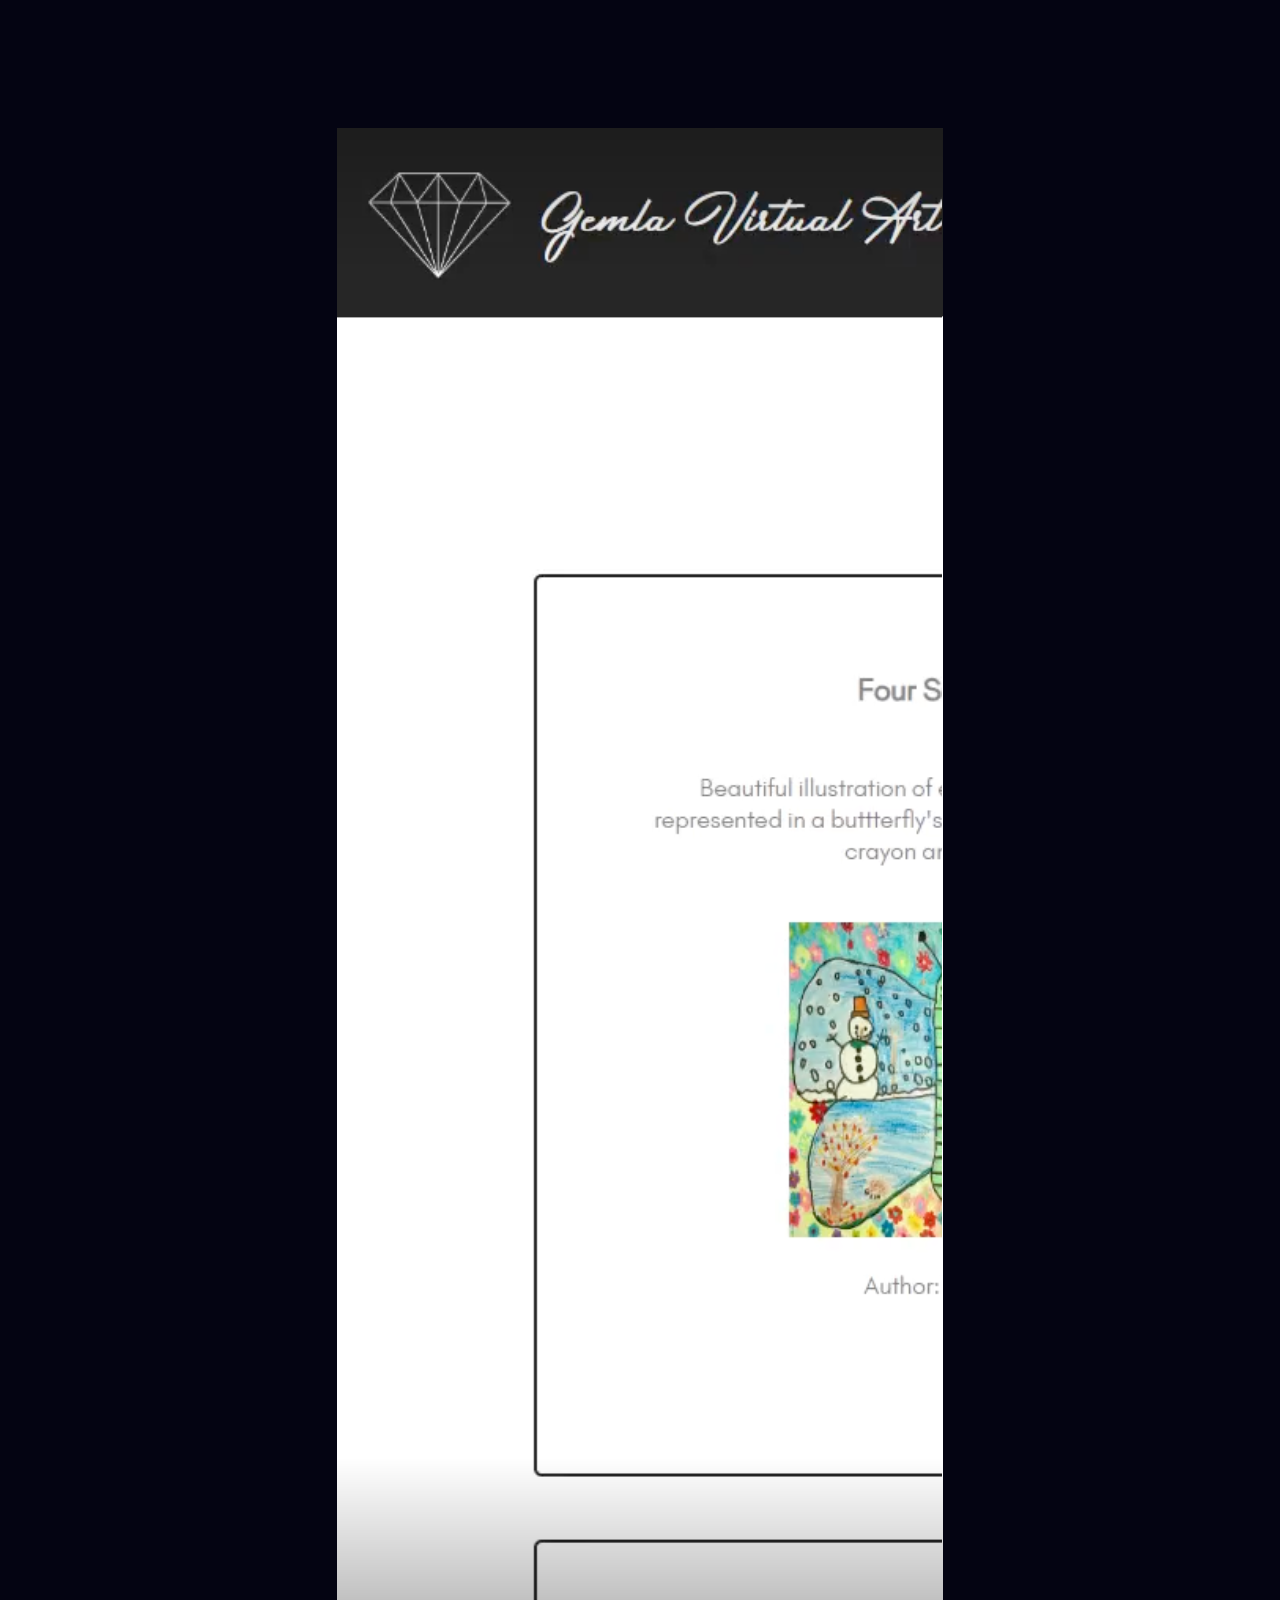
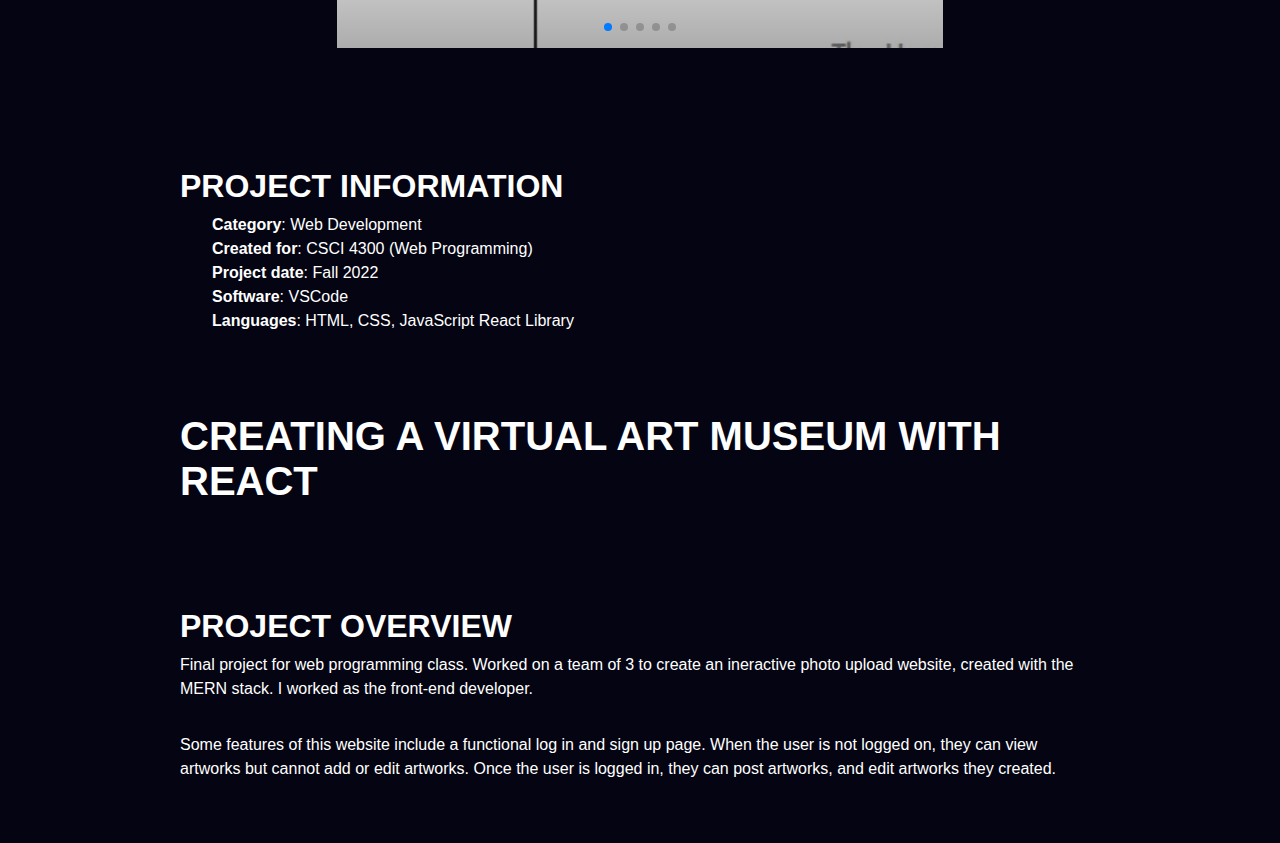
<file: museum-details.html>
<!DOCTYPE html>
<html lang="en">

<head>
  <meta charset="utf-8">
  <meta content="width=device-width, initial-scale=1.0" name="viewport">

  <title>Meseum Details</title>
  <meta content="" name="description">
  <meta content="" name="keywords">

  <!-- Favicons -->
  <link href="assets/img/favicon.png" rel="icon">
  <link href="assets/img/apple-touch-icon.png" rel="apple-touch-icon">

  <!-- Google Fonts -->
  <link href="https://fonts.googleapis.com/css?family=Open+Sans:300,300i,400,400i,600,600i,700,700i|Raleway:300,300i,400,400i,500,500i,600,600i,700,700i|Poppins:300,300i,400,400i,500,500i,600,600i,700,700i" rel="stylesheet">

  <!-- Vendor CSS Files -->
  <link href="assets/vendor/aos/aos.css" rel="stylesheet">
  <link href="assets/vendor/bootstrap/css/bootstrap.min.css" rel="stylesheet">
  <link href="assets/vendor/bootstrap-icons/bootstrap-icons.css" rel="stylesheet">
  <link href="assets/vendor/boxicons/css/boxicons.min.css" rel="stylesheet">
  <link href="assets/vendor/glightbox/css/glightbox.min.css" rel="stylesheet">
  <link href="assets/vendor/swiper/swiper-bundle.min.css" rel="stylesheet">

  <!-- Template Main CSS File -->
  <link href="assets/css/style.css" rel="stylesheet">

  <!-- =======================================================
  * Template Name: MyResume
  * Updated: Sep 18 2023 with Bootstrap v5.3.2
  * Template URL: https://bootstrapmade.com/free-html-bootstrap-template-my-resume/
  * Author: BootstrapMade.com
  * License: https://bootstrapmade.com/license/
  ======================================================== -->
</head>

<body>

  <main id="main">

    <!-- ======= Portfolio Details Section ======= -->
    <section id="portfolio-details" class="portfolio-details">
      <div class="container">

        <div class="row gy-4 justify-content-center">

            <div class="col-lg-8">
              <div class="portfolio-details-slider swiper">
                <div class="swiper-wrapper align-items-center">

                  <div class="swiper-slide">
                    <img src="assets/img/portfolio/mus9.png" alt="">
                  </div>

                  <div class="swiper-slide">
                    <img src="assets/img/portfolio/mus8.png" alt="">
                  </div>

                  <div class="swiper-slide">
                    <img src="assets/img/portfolio/mus7.png" alt="">
                  </div>

                  <div class="swiper-slide">
                    <img src="assets/img/portfolio/mus6.png" alt="">
                  </div>

                  <div class="swiper-slide">
                    <img src="assets/img/portfolio/mus5.png" alt="">
                  </div>

                </div>
                <div class="swiper-pagination"></div>
              </div>
            </div>

            <div class="portfolio-info">
              <h3>Project information</h3>
              <ul>
                <li><strong>Category</strong>: Web Development</li>
                <li><strong>Created for</strong>: CSCI 4300 (Web Programming)</li>
                <li><strong>Project date</strong>: Fall 2022</li>
                <li><strong>Software</strong>: VSCode</li>
                <li><strong>Languages</strong>: HTML, CSS, JavaScript React Library</li>
              </ul>
            </div>
            <div class="portfolio-description">
              <h2>Creating a virtual art museum with React</h2>
              <h3>Project Overview</h3>
              <p>
                Final project for web programming class. 
                Worked on a team of 3 to create an ineractive photo upload website, created with the MERN stack. I worked as the front-end developer.
              </p>
              <p>
                Some features of this website include a functional log in and sign up page.
                When the user is not logged on, they can view artworks but cannot add or edit artworks. 
                Once the user is logged in, they can post artworks, and edit artworks they created.
              </p>
            </div>
          </div>

        </div>

      </div>
    </section><!-- End Portfolio Details Section -->

  </main><!-- End #main -->

  <div id="preloader"></div>
  <a href="#" class="back-to-top d-flex align-items-center justify-content-center"><i class="bi bi-arrow-up-short"></i></a>

  <!-- Vendor JS Files -->
  <script src="assets/vendor/purecounter/purecounter_vanilla.js"></script>
  <script src="assets/vendor/aos/aos.js"></script>
  <script src="assets/vendor/bootstrap/js/bootstrap.bundle.min.js"></script>
  <script src="assets/vendor/glightbox/js/glightbox.min.js"></script>
  <script src="assets/vendor/isotope-layout/isotope.pkgd.min.js"></script>
  <script src="assets/vendor/swiper/swiper-bundle.min.js"></script>
  <script src="assets/vendor/typed.js/typed.umd.js"></script>
  <script src="assets/vendor/waypoints/noframework.waypoints.js"></script>
  <script src="assets/vendor/php-email-form/validate.js"></script>

  <!-- Template Main JS File -->
  <script src="assets/js/main.js"></script>

</body>

</html>
</file>
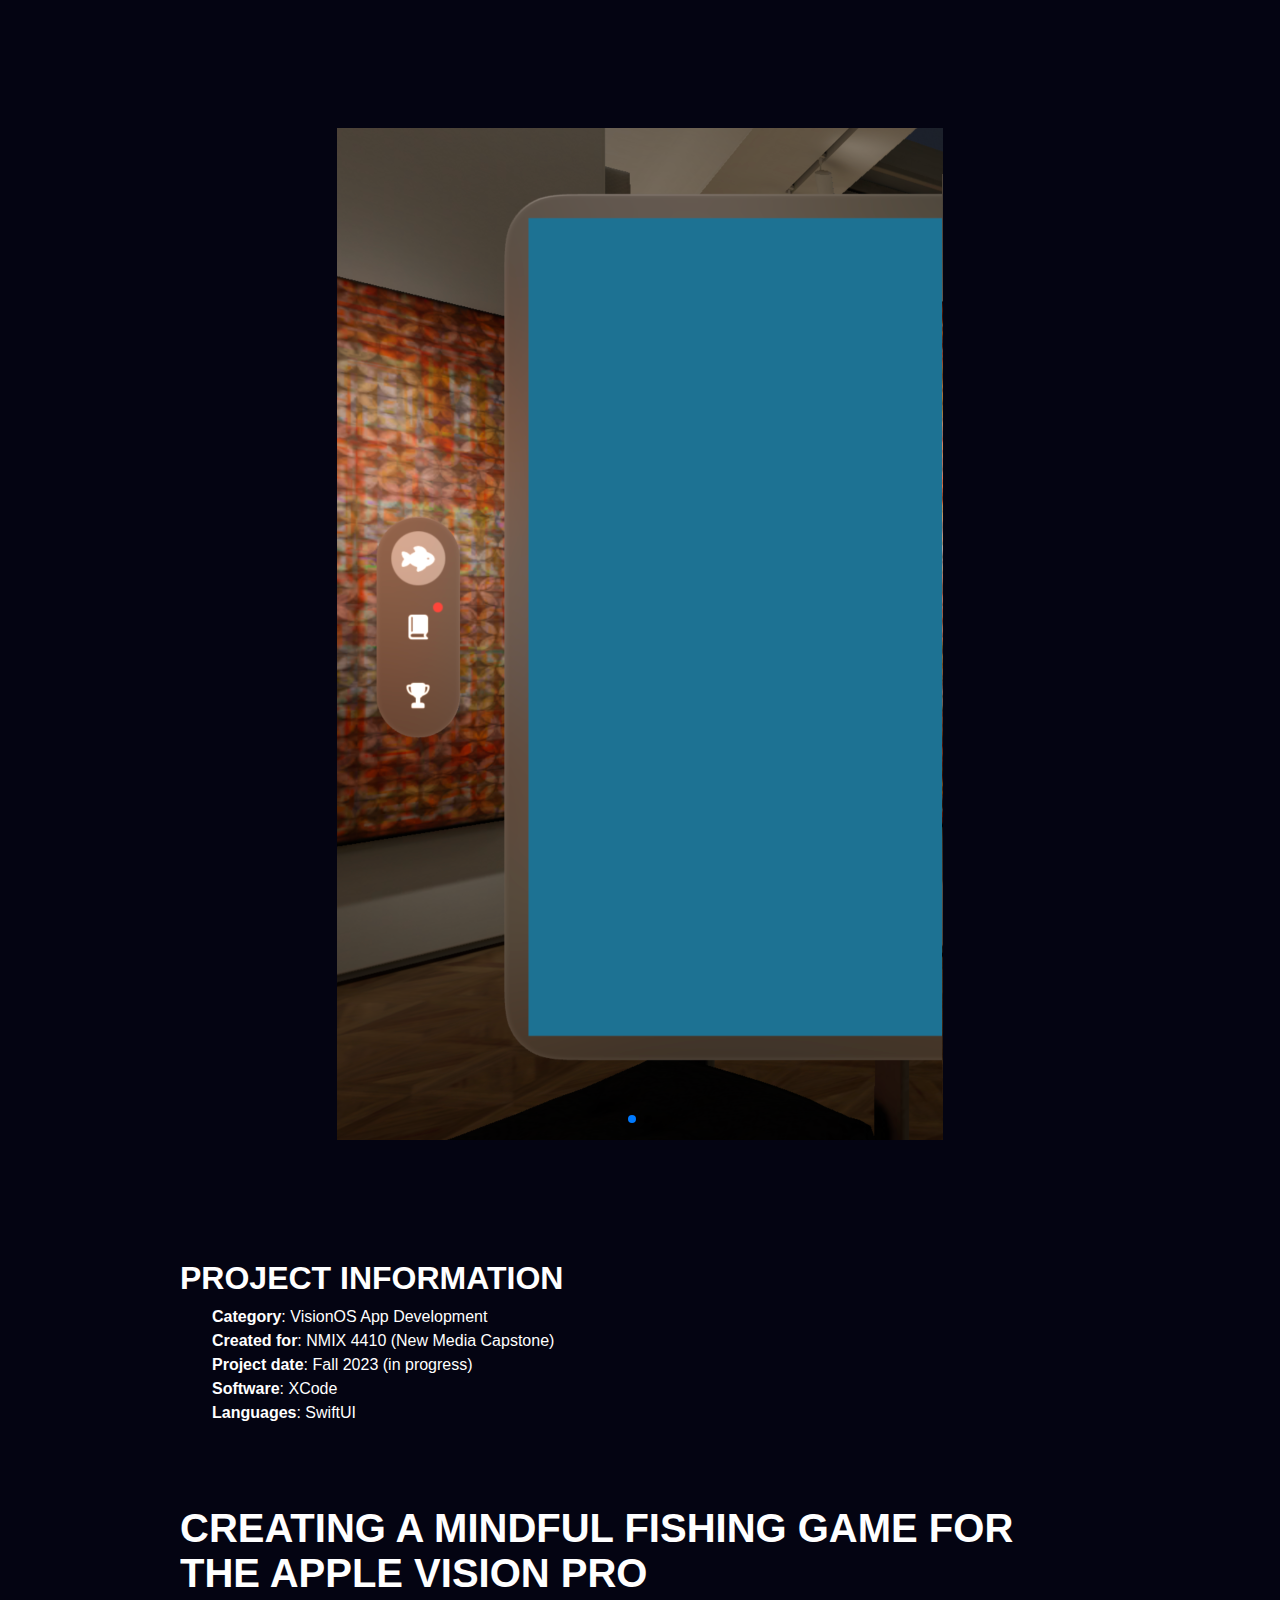
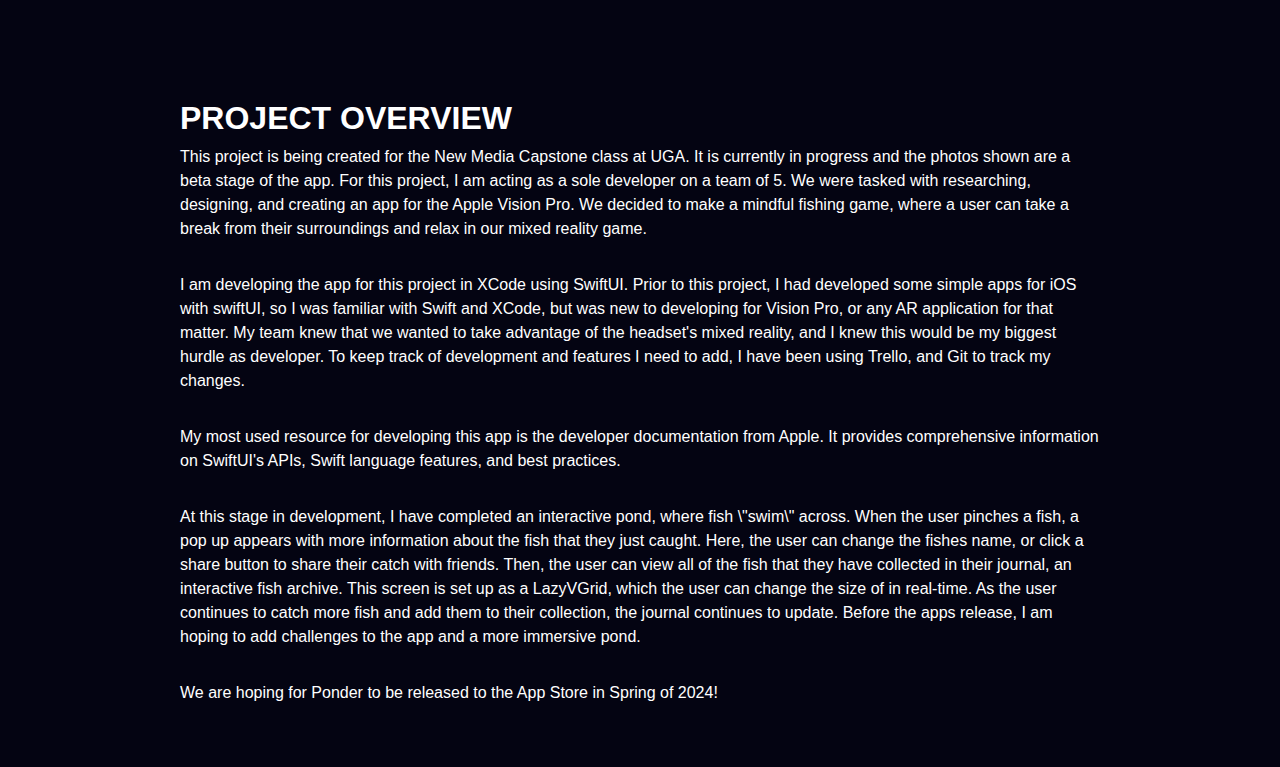
<file: ponder-details.html>
<!DOCTYPE html>
<html lang="en">

<head>
  <meta charset="utf-8">
  <meta content="width=device-width, initial-scale=1.0" name="viewport">

  <title>Ponder Details</title>
  <meta content="" name="description">
  <meta content="" name="keywords">

  <!-- Favicons -->
  <link href="assets/img/favicon.png" rel="icon">
  <link href="assets/img/apple-touch-icon.png" rel="apple-touch-icon">

  <!-- Google Fonts -->
  <link href="https://fonts.googleapis.com/css?family=Open+Sans:300,300i,400,400i,600,600i,700,700i|Raleway:300,300i,400,400i,500,500i,600,600i,700,700i|Poppins:300,300i,400,400i,500,500i,600,600i,700,700i" rel="stylesheet">

  <!-- Vendor CSS Files -->
  <link href="assets/vendor/aos/aos.css" rel="stylesheet">
  <link href="assets/vendor/bootstrap/css/bootstrap.min.css" rel="stylesheet">
  <link href="assets/vendor/bootstrap-icons/bootstrap-icons.css" rel="stylesheet">
  <link href="assets/vendor/boxicons/css/boxicons.min.css" rel="stylesheet">
  <link href="assets/vendor/glightbox/css/glightbox.min.css" rel="stylesheet">
  <link href="assets/vendor/swiper/swiper-bundle.min.css" rel="stylesheet">

  <!-- Template Main CSS File -->
  <link href="assets/css/style.css" rel="stylesheet">

  <!-- =======================================================
  * Template Name: MyResume
  * Updated: Sep 18 2023 with Bootstrap v5.3.2
  * Template URL: https://bootstrapmade.com/free-html-bootstrap-template-my-resume/
  * Author: BootstrapMade.com
  * License: https://bootstrapmade.com/license/
  ======================================================== -->
</head>

<body>

  <main id="main">

    <!-- ======= Portfolio Details Section ======= -->
    <section id="portfolio-details" class="portfolio-details">
      <div class="container">

        <div class="row gy-4 justify-content-center">

            <div class="col-lg-8">
              <div class="portfolio-details-slider swiper">
                <div class="swiper-wrapper align-items-center">

                  <div class="swiper-slide">
                    <img src="assets/img/portfolio/Ponder4.png" alt="">
                  </div>

                  <div class="swiper-slide">
                    <img src="assets/img/portfolio/Ponder5.png" alt="">
                  </div>

                </div>
                <div class="swiper-pagination"></div>
              </div>
            </div>

            <div class="portfolio-info">
              <h3>Project information</h3>
              <ul>
                <li><strong>Category</strong>: VisionOS App Development</li>
                <li><strong>Created for</strong>: NMIX 4410 (New Media Capstone)</li>
                <li><strong>Project date</strong>: Fall 2023 (in progress)</li>
                <li><strong>Software</strong>: XCode</li>
                <li><strong>Languages</strong>: SwiftUI</li>
              </ul>
            </div>
            <div class="portfolio-description">
              <h2>Creating a mindful fishing game for the Apple Vision Pro</h2>
              <h3>Project Overview</h3>
              <p>
                This project is being created for the New Media Capstone class at UGA. 
                It is currently in progress and the photos shown are a beta stage of the app. 
                For this project, I am acting as a sole developer on a team of 5. 
                We were tasked with researching, designing, and creating an app for the Apple Vision Pro. 
                We decided to make a mindful fishing game, where a user can take a break from their surroundings and relax in our mixed reality game. 
              </p>
              <p>
                I am developing the app for this project in XCode using SwiftUI. 
                Prior to this project, I had developed some simple apps for iOS with swiftUI, so I was familiar with Swift and XCode, but was new to developing for Vision Pro, or any AR application for that matter. 
                My team knew that we wanted to take advantage of the headset's mixed reality, and I knew this would be my biggest hurdle as developer. 
                To keep track of development and features I need to add, I have been using Trello, and Git to track my changes.
              </p>
              <p>
                My most used resource for developing this app is the developer documentation from Apple. 
                It provides comprehensive information on SwiftUI's APIs, Swift language features, and best practices.
              </p>
              <p>
                At this stage in development, I have completed an interactive pond, where fish \"swim\" across. When the user pinches a fish, a pop up appears with more information about the fish that they just caught.
                Here, the user can change the fishes name, or click a share button to share their catch with friends. 
                Then, the user can view all of the fish that they have collected in their journal, an interactive fish archive. 
                This screen is set up as a LazyVGrid, which the user can change the size of in real-time. 
                As the user continues to catch more fish and add them to their collection, the journal continues to update. 
                Before the apps release, I am hoping to add challenges to the app and a more immersive pond. 
              </p>
              <p>
                We are hoping for Ponder to be released to the App Store in Spring of 2024!
              </p>
            </div>
          </div>

        </div>

      </div>
    </section><!-- End Portfolio Details Section -->

  </main><!-- End #main -->

  <div id="preloader"></div>
  <a href="#" class="back-to-top d-flex align-items-center justify-content-center"><i class="bi bi-arrow-up-short"></i></a>

  <!-- Vendor JS Files -->
  <script src="assets/vendor/purecounter/purecounter_vanilla.js"></script>
  <script src="assets/vendor/aos/aos.js"></script>
  <script src="assets/vendor/bootstrap/js/bootstrap.bundle.min.js"></script>
  <script src="assets/vendor/glightbox/js/glightbox.min.js"></script>
  <script src="assets/vendor/isotope-layout/isotope.pkgd.min.js"></script>
  <script src="assets/vendor/swiper/swiper-bundle.min.js"></script>
  <script src="assets/vendor/typed.js/typed.umd.js"></script>
  <script src="assets/vendor/waypoints/noframework.waypoints.js"></script>
  <script src="assets/vendor/php-email-form/validate.js"></script>

  <!-- Template Main JS File -->
  <script src="assets/js/main.js"></script>

</body>

</html>
</file>
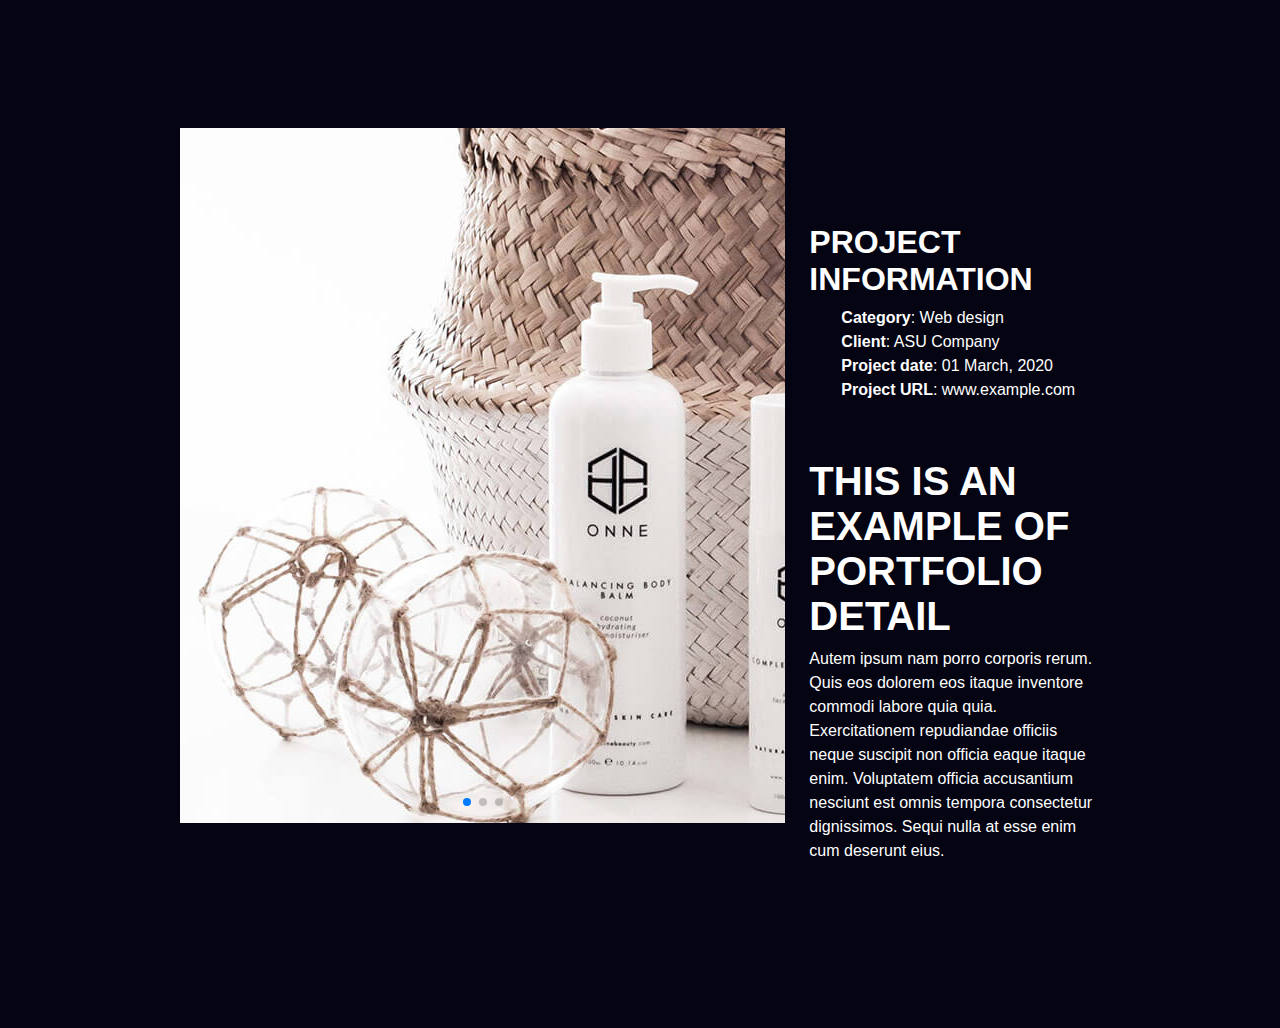
<file: portfolio-details.html>
<!DOCTYPE html>
<html lang="en">

<head>
  <meta charset="utf-8">
  <meta content="width=device-width, initial-scale=1.0" name="viewport">

  <title>Portfolio Details - Personal Bootstrap Template</title>
  <meta content="" name="description">
  <meta content="" name="keywords">

  <!-- Favicons -->
  <link href="assets/img/favicon.png" rel="icon">
  <link href="assets/img/apple-touch-icon.png" rel="apple-touch-icon">

  <!-- Google Fonts -->
  <link href="https://fonts.googleapis.com/css?family=Open+Sans:300,300i,400,400i,600,600i,700,700i|Raleway:300,300i,400,400i,500,500i,600,600i,700,700i|Poppins:300,300i,400,400i,500,500i,600,600i,700,700i" rel="stylesheet">

  <!-- Vendor CSS Files -->
  <link href="assets/vendor/aos/aos.css" rel="stylesheet">
  <link href="assets/vendor/bootstrap/css/bootstrap.min.css" rel="stylesheet">
  <link href="assets/vendor/bootstrap-icons/bootstrap-icons.css" rel="stylesheet">
  <link href="assets/vendor/boxicons/css/boxicons.min.css" rel="stylesheet">
  <link href="assets/vendor/glightbox/css/glightbox.min.css" rel="stylesheet">
  <link href="assets/vendor/swiper/swiper-bundle.min.css" rel="stylesheet">

  <!-- Template Main CSS File -->
  <link href="assets/css/style.css" rel="stylesheet">

  <!-- =======================================================
  * Template Name: MyResume
  * Updated: Sep 18 2023 with Bootstrap v5.3.2
  * Template URL: https://bootstrapmade.com/free-html-bootstrap-template-my-resume/
  * Author: BootstrapMade.com
  * License: https://bootstrapmade.com/license/
  ======================================================== -->
</head>

<body>

  <main id="main">

    <!-- ======= Portfolio Details Section ======= -->
    <section id="portfolio-details" class="portfolio-details">
      <div class="container">

        <div class="row gy-4">

          <div class="col-lg-8">
            <div class="portfolio-details-slider swiper">
              <div class="swiper-wrapper align-items-center">

                <div class="swiper-slide">
                  <img src="assets/img/portfolio/portfolio-details-1.jpg" alt="">
                </div>

                <div class="swiper-slide">
                  <img src="assets/img/portfolio/portfolio-details-2.jpg" alt="">
                </div>

                <div class="swiper-slide">
                  <img src="assets/img/portfolio/portfolio-details-3.jpg" alt="">
                </div>

              </div>
              <div class="swiper-pagination"></div>
            </div>
          </div>

          <div class="col-lg-4">
            <div class="portfolio-info">
              <h3>Project information</h3>
              <ul>
                <li><strong>Category</strong>: Web design</li>
                <li><strong>Client</strong>: ASU Company</li>
                <li><strong>Project date</strong>: 01 March, 2020</li>
                <li><strong>Project URL</strong>: <a href="#">www.example.com</a></li>
              </ul>
            </div>
            <div class="portfolio-description">
              <h2>This is an example of portfolio detail</h2>
              <p>
                Autem ipsum nam porro corporis rerum. Quis eos dolorem eos itaque inventore commodi labore quia quia. Exercitationem repudiandae officiis neque suscipit non officia eaque itaque enim. Voluptatem officia accusantium nesciunt est omnis tempora consectetur dignissimos. Sequi nulla at esse enim cum deserunt eius.
              </p>
            </div>
          </div>

        </div>

      </div>
    </section><!-- End Portfolio Details Section -->

  </main><!-- End #main -->

  <div id="preloader"></div>
  <a href="#" class="back-to-top d-flex align-items-center justify-content-center"><i class="bi bi-arrow-up-short"></i></a>

  <!-- Vendor JS Files -->
  <script src="assets/vendor/purecounter/purecounter_vanilla.js"></script>
  <script src="assets/vendor/aos/aos.js"></script>
  <script src="assets/vendor/bootstrap/js/bootstrap.bundle.min.js"></script>
  <script src="assets/vendor/glightbox/js/glightbox.min.js"></script>
  <script src="assets/vendor/isotope-layout/isotope.pkgd.min.js"></script>
  <script src="assets/vendor/swiper/swiper-bundle.min.js"></script>
  <script src="assets/vendor/typed.js/typed.umd.js"></script>
  <script src="assets/vendor/waypoints/noframework.waypoints.js"></script>
  <script src="assets/vendor/php-email-form/validate.js"></script>

  <!-- Template Main JS File -->
  <script src="assets/js/main.js"></script>

</body>

</html>
</file>
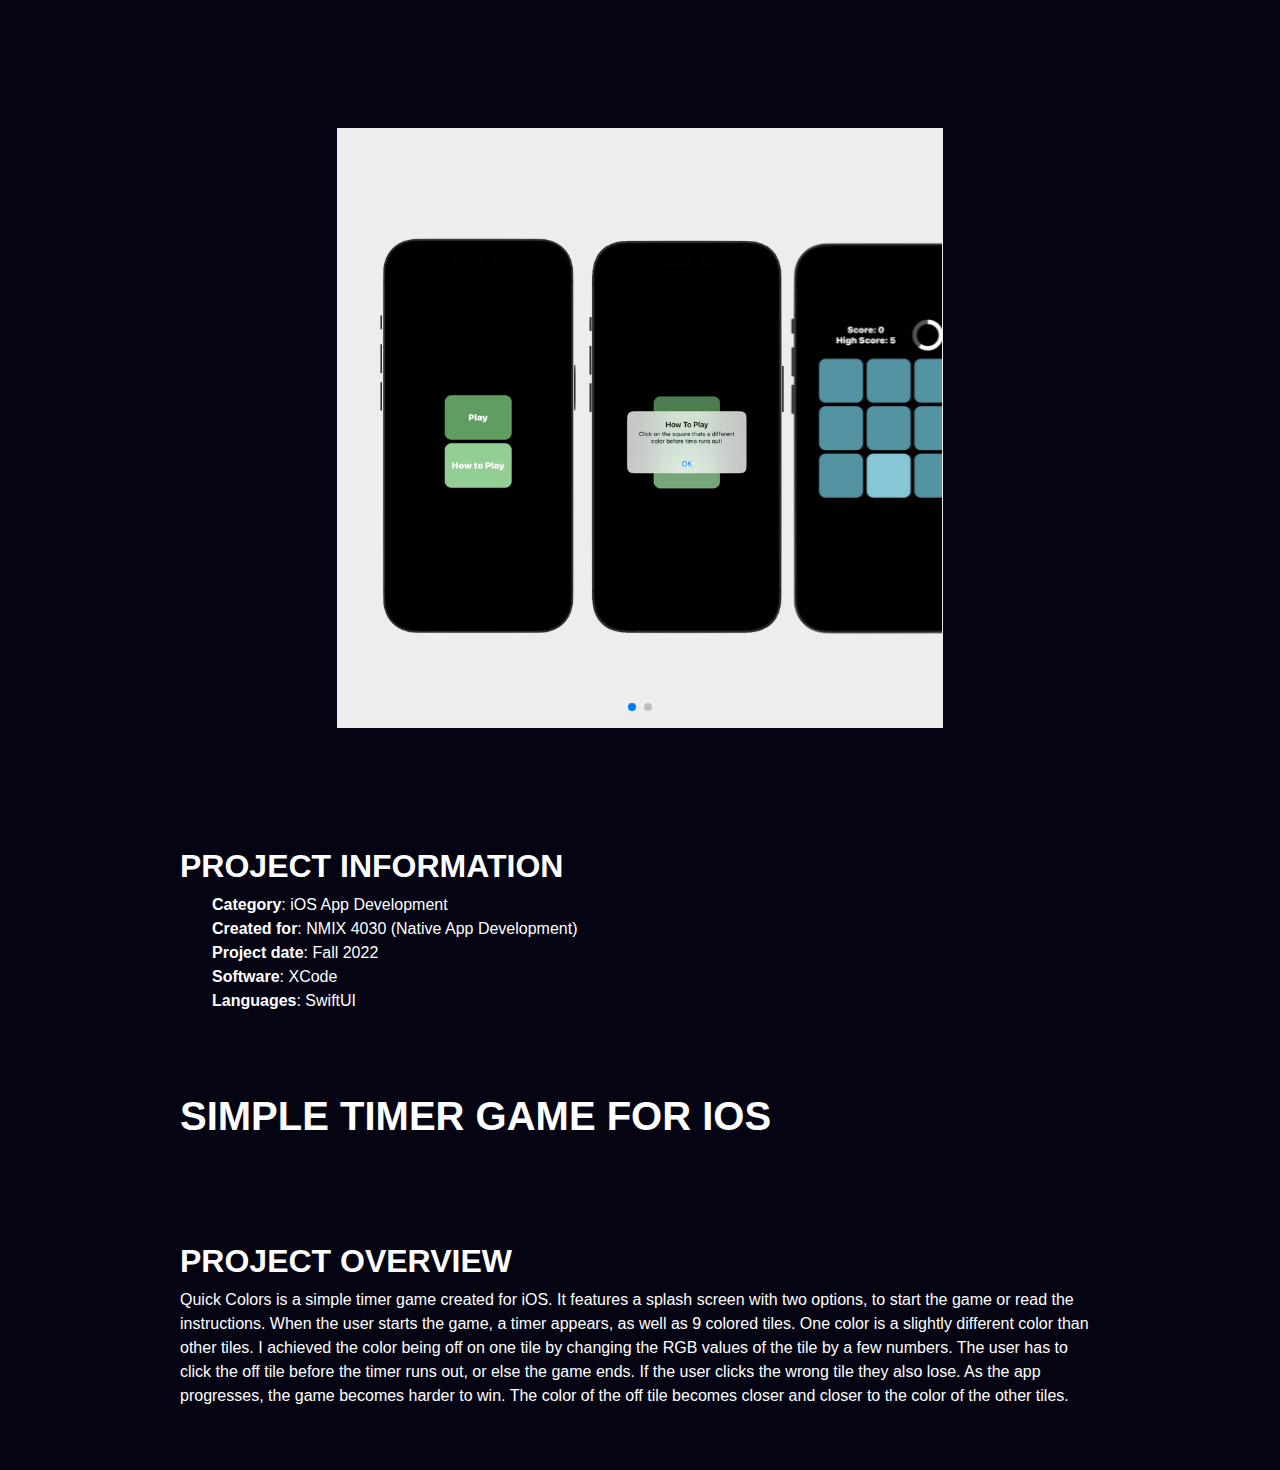
<file: qc-details.html>
<!DOCTYPE html>
<html lang="en">

<head>
  <meta charset="utf-8">
  <meta content="width=device-width, initial-scale=1.0" name="viewport">

  <title>Meseum Details</title>
  <meta content="" name="description">
  <meta content="" name="keywords">

  <!-- Favicons -->
  <link href="assets/img/favicon.png" rel="icon">
  <link href="assets/img/apple-touch-icon.png" rel="apple-touch-icon">

  <!-- Google Fonts -->
  <link href="https://fonts.googleapis.com/css?family=Open+Sans:300,300i,400,400i,600,600i,700,700i|Raleway:300,300i,400,400i,500,500i,600,600i,700,700i|Poppins:300,300i,400,400i,500,500i,600,600i,700,700i" rel="stylesheet">

  <!-- Vendor CSS Files -->
  <link href="assets/vendor/aos/aos.css" rel="stylesheet">
  <link href="assets/vendor/bootstrap/css/bootstrap.min.css" rel="stylesheet">
  <link href="assets/vendor/bootstrap-icons/bootstrap-icons.css" rel="stylesheet">
  <link href="assets/vendor/boxicons/css/boxicons.min.css" rel="stylesheet">
  <link href="assets/vendor/glightbox/css/glightbox.min.css" rel="stylesheet">
  <link href="assets/vendor/swiper/swiper-bundle.min.css" rel="stylesheet">

  <!-- Template Main CSS File -->
  <link href="assets/css/style.css" rel="stylesheet">

  <!-- =======================================================
  * Template Name: MyResume
  * Updated: Sep 18 2023 with Bootstrap v5.3.2
  * Template URL: https://bootstrapmade.com/free-html-bootstrap-template-my-resume/
  * Author: BootstrapMade.com
  * License: https://bootstrapmade.com/license/
  ======================================================== -->
</head>

<body>

  <main id="main">

    <!-- ======= Portfolio Details Section ======= -->
    <section id="portfolio-details" class="portfolio-details">
      <div class="container">

        <div class="row gy-4 justify-content-center">

            <div class="col-lg-8">
              <div class="portfolio-details-slider swiper">
                <div class="swiper-wrapper align-items-center">

                  <div class="swiper-slide">
                    <img src="assets/img/portfolio/qc2.png" alt="">
                  </div>

                  <div class="swiper-slide">
                    <img src="assets/img/portfolio/qc11.png" alt="">
                  </div>

                </div>
                <div class="swiper-pagination"></div>
              </div>
            </div>

            <div class="portfolio-info">
              <h3>Project information</h3>
              <ul>
                <li><strong>Category</strong>: iOS App Development</li>
                <li><strong>Created for</strong>: NMIX 4030 (Native App Development)</li>
                <li><strong>Project date</strong>: Fall 2022</li>
                <li><strong>Software</strong>: XCode</li>
                <li><strong>Languages</strong>: SwiftUI</li>
              </ul>
            </div>
            <div class="portfolio-description">
              <h2>Simple timer game for iOS</h2>
              <h3>Project Overview</h3>
              <p>
                Quick Colors is a simple timer game created for iOS. 
                It features a splash screen with two options, to start the game or read the instructions.
                When the user starts the game, a timer appears, as well as 9 colored tiles. One color is a slightly different color than other tiles.
                I achieved the color being off on one tile by changing the RGB values of the tile by a few numbers.
                The user has to click the off tile before the timer runs out, or else the game ends. If the user clicks the wrong tile they also lose.
                As the app progresses, the game becomes harder to win. The color of the off tile becomes closer and closer to the color of the other tiles.
              </p>
            </div>
          </div>

        </div>

      </div>
    </section><!-- End Portfolio Details Section -->

  </main><!-- End #main -->

  <div id="preloader"></div>
  <a href="#" class="back-to-top d-flex align-items-center justify-content-center"><i class="bi bi-arrow-up-short"></i></a>

  <!-- Vendor JS Files -->
  <script src="assets/vendor/purecounter/purecounter_vanilla.js"></script>
  <script src="assets/vendor/aos/aos.js"></script>
  <script src="assets/vendor/bootstrap/js/bootstrap.bundle.min.js"></script>
  <script src="assets/vendor/glightbox/js/glightbox.min.js"></script>
  <script src="assets/vendor/isotope-layout/isotope.pkgd.min.js"></script>
  <script src="assets/vendor/swiper/swiper-bundle.min.js"></script>
  <script src="assets/vendor/typed.js/typed.umd.js"></script>
  <script src="assets/vendor/waypoints/noframework.waypoints.js"></script>
  <script src="assets/vendor/php-email-form/validate.js"></script>

  <!-- Template Main JS File -->
  <script src="assets/js/main.js"></script>

</body>

</html>
</file>
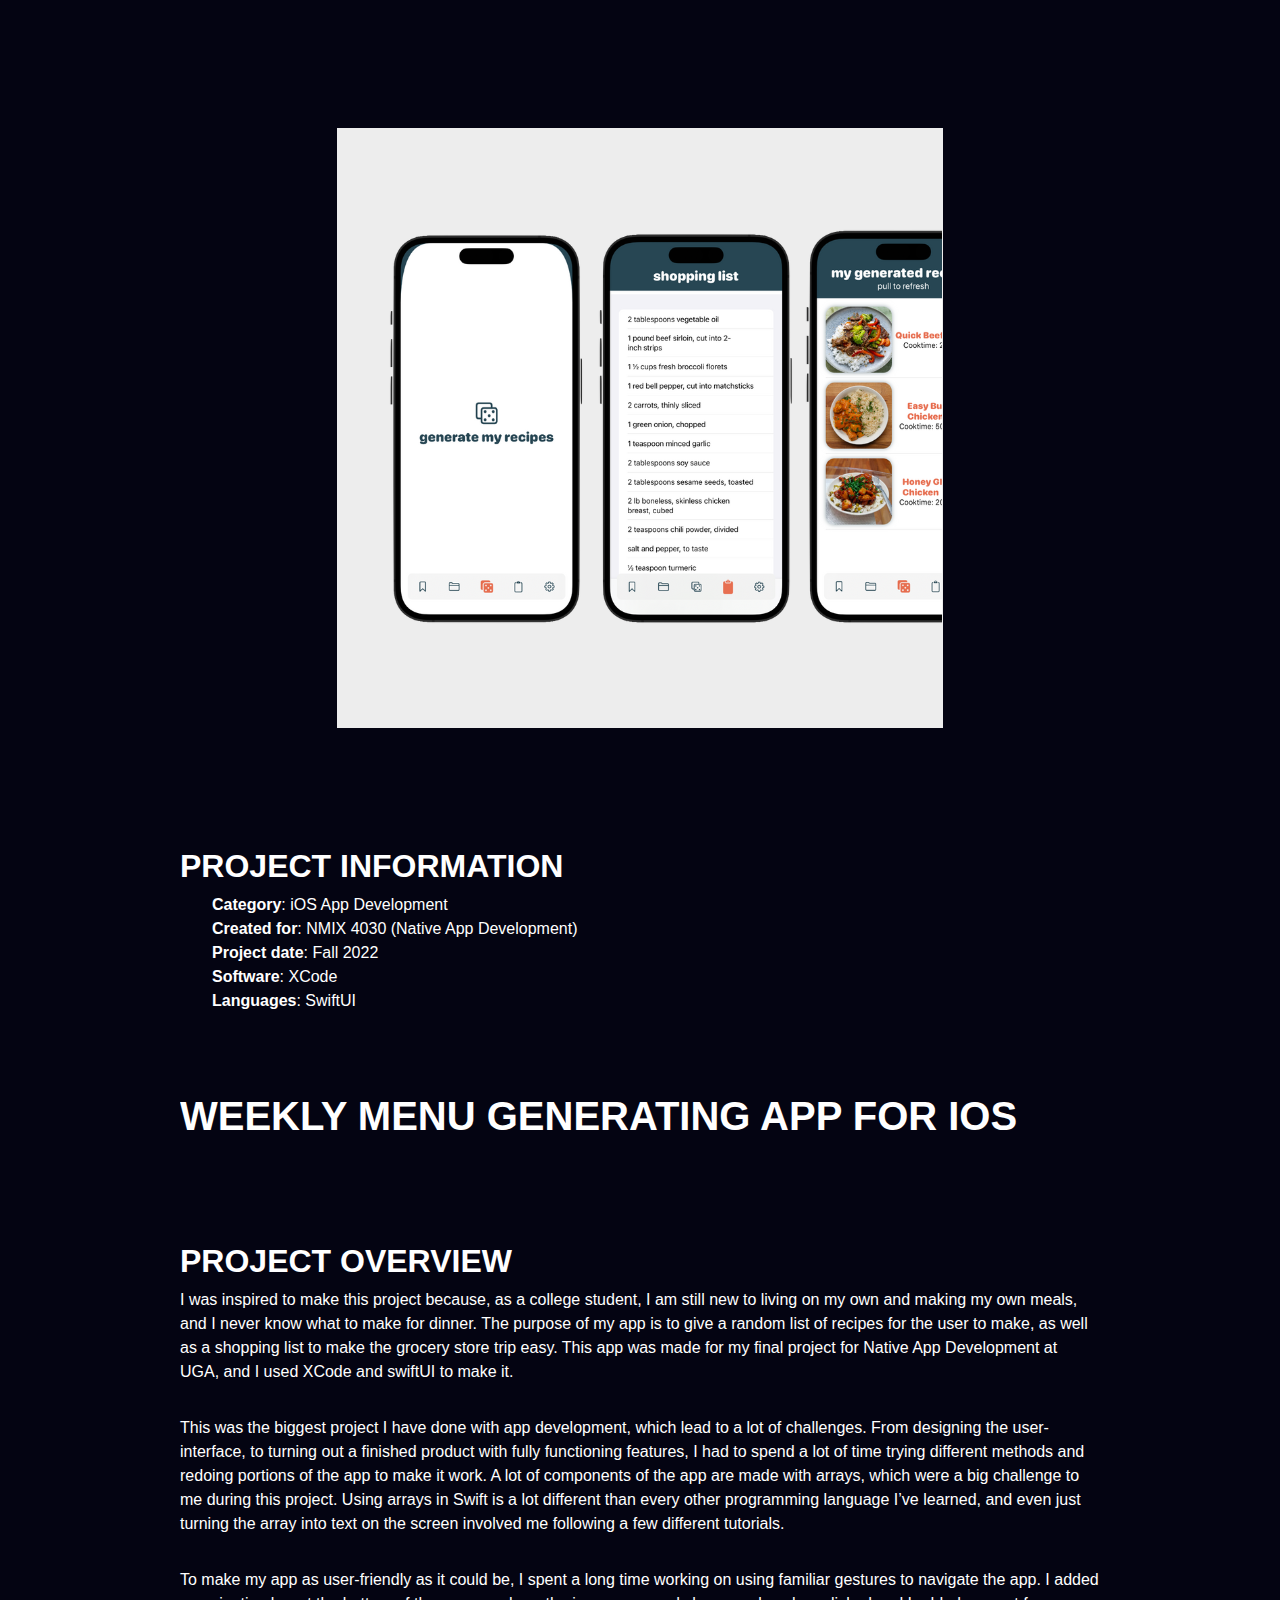
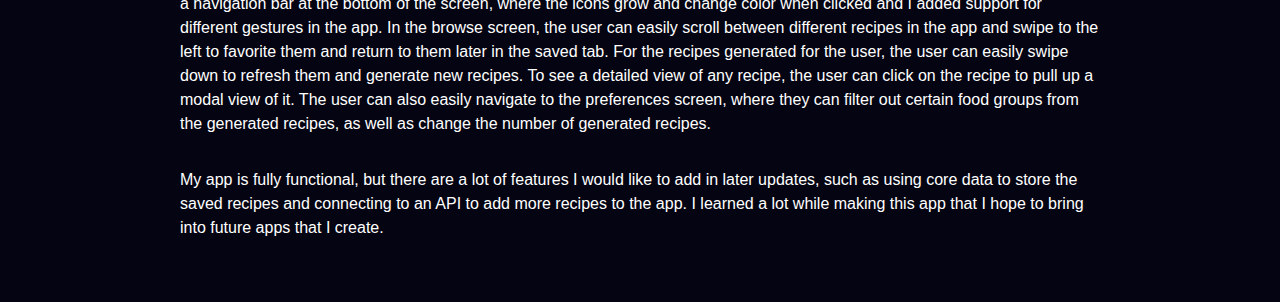
<file: recipe-details.html>
<!DOCTYPE html>
<html lang="en">

<head>
  <meta charset="utf-8">
  <meta content="width=device-width, initial-scale=1.0" name="viewport">

  <title>Recipe Details</title>
  <meta content="" name="description">
  <meta content="" name="keywords">

  <!-- Favicons -->
  <link href="assets/img/favicon.png" rel="icon">
  <link href="assets/img/apple-touch-icon.png" rel="apple-touch-icon">

  <!-- Google Fonts -->
  <link href="https://fonts.googleapis.com/css?family=Open+Sans:300,300i,400,400i,600,600i,700,700i|Raleway:300,300i,400,400i,500,500i,600,600i,700,700i|Poppins:300,300i,400,400i,500,500i,600,600i,700,700i" rel="stylesheet">

  <!-- Vendor CSS Files -->
  <link href="assets/vendor/aos/aos.css" rel="stylesheet">
  <link href="assets/vendor/bootstrap/css/bootstrap.min.css" rel="stylesheet">
  <link href="assets/vendor/bootstrap-icons/bootstrap-icons.css" rel="stylesheet">
  <link href="assets/vendor/boxicons/css/boxicons.min.css" rel="stylesheet">
  <link href="assets/vendor/glightbox/css/glightbox.min.css" rel="stylesheet">
  <link href="assets/vendor/swiper/swiper-bundle.min.css" rel="stylesheet">

  <!-- Template Main CSS File -->
  <link href="assets/css/style.css" rel="stylesheet">

  <!-- =======================================================
  * Template Name: MyResume
  * Updated: Sep 18 2023 with Bootstrap v5.3.2
  * Template URL: https://bootstrapmade.com/free-html-bootstrap-template-my-resume/
  * Author: BootstrapMade.com
  * License: https://bootstrapmade.com/license/
  ======================================================== -->
</head>

<body>

  <main id="main">

    <!-- ======= Portfolio Details Section ======= -->
    <section id="portfolio-details" class="portfolio-details">
      <div class="container">

        <div class="row gy-4 justify-content-center">

            <div class="col-lg-8">
              <div class="portfolio-details-slider swiper">
                <div class="swiper-wrapper align-items-center">

                  <div class="swiper-slide">
                    <img src="assets/img/portfolio/recipe1.png" alt="">
                  </div>

                </div>
                <div class="swiper-pagination"></div>
              </div>
            </div>

            <div class="portfolio-info">
              <h3>Project information</h3>
              <ul>
                <li><strong>Category</strong>: iOS App Development</li>
                <li><strong>Created for</strong>: NMIX 4030 (Native App Development)</li>
                <li><strong>Project date</strong>: Fall 2022</li>
                <li><strong>Software</strong>: XCode</li>
                <li><strong>Languages</strong>: SwiftUI</li>
              </ul>
            </div>
            <div class="portfolio-description">
              <h2>Weekly menu generating app for iOS</h2>
              <h3>Project Overview</h3>
              <p>
                I was inspired to make this project because, as a college student, I am still new to living on my own and making my own meals, and I never know what to make for dinner. The purpose of my app is to give a random list of recipes for the user to make, as well as a shopping list to make the grocery store trip easy. This app was made for my final project for Native App Development at UGA, and I used XCode and swiftUI to make it.
              </p>
              <p>
                This was the biggest project I have done with app development, which lead to a lot of challenges. From designing the user-interface, to turning out a finished product with fully functioning features, I had to spend a lot of time trying different methods and redoing portions of the app to make it work. A lot of components of the app are made with arrays, which were a big challenge to me during this project. Using arrays in Swift is a lot different than every other programming language I’ve learned, and even just turning the array into text on the screen involved me following a few different tutorials.
              </p>
              <p>
                To make my app as user-friendly as it could be, I spent a long time working on using familiar gestures to navigate the app. I added a navigation bar at the bottom of the screen, where the icons grow and change color when clicked and I added support for different gestures in the app. In the browse screen, the user can easily scroll between different recipes in the app and swipe to the left to favorite them and return to them later in the saved tab. For the recipes generated for the user, the user can easily swipe down to refresh them and generate new recipes. To see a detailed view of any recipe, the user can click on the recipe to pull up a modal view of it. The user can also easily navigate to the preferences screen, where they can filter out certain food groups from the generated recipes, as well as change the number of generated recipes.
              </p>
              <p>
                My app is fully functional, but there are a lot of features I would like to add in later updates, such as using core data to store the saved recipes and connecting to an API to add more recipes to the app. I learned a lot while making this app that I hope to bring into future apps that I create.
              </p>
            </div>
          </div>

        </div>

      </div>
    </section><!-- End Portfolio Details Section -->

  </main><!-- End #main -->

  <div id="preloader"></div>
  <a href="#" class="back-to-top d-flex align-items-center justify-content-center"><i class="bi bi-arrow-up-short"></i></a>

  <!-- Vendor JS Files -->
  <script src="assets/vendor/purecounter/purecounter_vanilla.js"></script>
  <script src="assets/vendor/aos/aos.js"></script>
  <script src="assets/vendor/bootstrap/js/bootstrap.bundle.min.js"></script>
  <script src="assets/vendor/glightbox/js/glightbox.min.js"></script>
  <script src="assets/vendor/isotope-layout/isotope.pkgd.min.js"></script>
  <script src="assets/vendor/swiper/swiper-bundle.min.js"></script>
  <script src="assets/vendor/typed.js/typed.umd.js"></script>
  <script src="assets/vendor/waypoints/noframework.waypoints.js"></script>
  <script src="assets/vendor/php-email-form/validate.js"></script>

  <!-- Template Main JS File -->
  <script src="assets/js/main.js"></script>

</body>

</html>
</file>
<file: assets/css/style.css>
/*--------------------------------------------------------------
# General
--------------------------------------------------------------*/


:root {
  --green: #A8E384;
  --blue: #e78c5a;
  --radial: radial-gradient(rgba(255, 88, 191, 0.595), rgb(115,175,247, 0.0) 70%);
  /*74B0F7 #e78c5a
  radial-gradient(rgba(190, 115, 247, 0.5), rgb(115,175,247, 0.0) 70%)*/
}

html {
  min-height:100%;/* make sure it is at least as tall as the viewport */
  position:relative;
  max-width: 100%;
}

body {
  font-family: "Roboto Mono", sans-serif;
  color: white;
  background-color: #040412;
  max-height: 800px;
  overflow-x: hidden;
  height: 100%;
  min-height: 100vh;
  
}

.background-gradient {
  background-color: #040412;
  background-attachment: fixed;
  background-size: cover;
  transition: background-position 0.1s ease-out;
}

.background-gradient {
  background-image: 
  radial-gradient(circle at 110% 32%, hsla(39.7,57.5%,43.3%,0.3) 0px, transparent 50%),
  radial-gradient(circle at 100% 42%, hsla(251.9,63.2%,53.1%,0.3) 0px, transparent 50%),

  radial-gradient(circle at -50% 110%, hsla(39.7,57.5%,43.3%,0.3) 0px, transparent 50%),
  radial-gradient(circle at -60% 120%, hsla(251.9,63.2%,53.1%,0.3) 0px, transparent 50%);
}

.site-wrapper {
  max-width: 100% !important;
}

a {
  color: white;
  text-decoration: none;
}

a:hover {
  color: var(--blue);
  text-decoration: none;
}


h2,
h3,
h4,
h5,
h6 {
  font-family: "Roboto Mono", sans-serif;
  color: #B0FCCE;
}

/*--------------------------------------------------------------
# Back to top button
--------------------------------------------------------------*/




.back-to-top {
  position: fixed;
  visibility: hidden;
  opacity: 0;
  right: 15px;
  bottom: 15px;
  z-index: 996;
  background: var(--blue);
  width: 40px;
  height: 40px;
  border-radius: 50px;
  transition: all 0.4s;
}

.back-to-top i {
  font-size: 28px;
  color: #011426;
  line-height: 0;
}

.back-to-top:hover {
  background: white;
  color: #fff;
}

.back-to-top.active {
  visibility: visible;
  opacity: 1;
}

@media (max-width: 991px) {
  #bootstrap-overrides .back-to-top {
    visibility: hidden;
  }

  #bootstrap-overrides body {
    overflow-x: hidden;
    max-width: 100%;
  }

  .particles-js {
    overflow: hidden;
    width: 100vh;
  }
}

/*--------------------------------------------------------------
# Preloader
--------------------------------------------------------------*/
#preloader {
  position: fixed;
  top: 0;
  left: 0;
  right: 0;
  bottom: 0;
  z-index: 9999;
  overflow: hidden;
  background: #fff;
}

#preloader:before {
  content: "";
  position: fixed;
  top: calc(50% - 30px);
  left: calc(50% - 30px);
  border: 6px solid white;
  border-top-color: #fff;
  border-bottom-color: #fff;
  border-radius: 50%;
  width: 60px;
  height: 60px;
  animation: animate-preloader 1s linear infinite;
}

@keyframes animate-preloader {
  0% {
    transform: rotate(0deg);
  }

  100% {
    transform: rotate(360deg);
  }
}

/*--------------------------------------------------------------
# Disable aos animation delay on mobile devices
--------------------------------------------------------------*/
@media screen and (max-width: 768px) {
  #bootstrap-overrides [data-aos-delay] {
    transition-delay: 0 !important;
  }
}

/*--------------------------------------------------------------
# Header
--------------------------------------------------------------*/
#header {
  position: fixed;
  top: 0;
  left: 0;
  bottom: 0;
  z-index: 9997;
  transition: all 0.5s;
  padding: 15px;
  overflow-y: auto;
  font-family: "Roboto Mono", sans-serif;
  height: fit-content;
}

#header h3 {
  font-size: 25px;
}

@media (max-width: 991px) {
  #header {
    width: 100%;
    background: #000;
    border-right: 1px solid #e6e9ec;
  }
  
  #main {
    margin-left: 0px;
    margin-right: 0px;
  }

}

@media (min-width: 991px) {
  #main {
    margin-left: 50px;
    margin-right: 50px;
  }

}

.logo h1 {
  font-size: 1px;
}

#header.header-scrolled {
  background: #040412;
  padding: 8px 0;
  height: fit-content;
  filter: drop-shadow(0px 6px 6.3px rgba(0, 0, 0, 0.25));
}

#header a {
  color: white;
}

/*--------------------------------------------------------------
# Hero Section
--------------------------------------------------------------*/
#hero {
  width: 100%;
  height: 100vh;
  /* background: url("../img/Artboard\ 1.png") top right no-repeat; */
  background-size: cover;
  position: relative;
}

@media (min-width: 992px) {
  #hero {
    padding-left: 160px;
    padding-right: 160px;
  }
}

#hero:before {
  content: "";
  background: rgba(255, 255, 255, 0);
  position: absolute;
  bottom: 0;
  top: 0;
  left: 0;
  right: 0;
}

#hero h1 {
  margin: 0;
  font-size: 4.5rem;
  font-weight: 700;
  font-family: "Lato", sans-serif;
  font-style: normal;
  line-height: normal;
}

#hero h1 span {
  display: inline-block;
  position: relative;
}

#hero h1 span::after {
  content: '';
  position: absolute;
  bottom: 0.2rem;
  left: -1%;
  height: 1.4rem;
  width: 102%;
  background: var(--blue);
  z-index: -1;
  transition: 0.2s;
}


#hero h2 {
  margin: 0 0 30px 0;
  color: #B0FCCE;
}

#hero p {
  margin: 30px 0 0 0;
  font-size: 24px;
}

#hero .typed {
  font-size: 2.5rem;
  font-family: "Roboto Mono", sans-serif;
  color: white;
}

#hero p span {
  color: white;
  letter-spacing: 1px;
}

#hero .social-links {
  margin-top: 30px;
}

#hero .social-links a {
  font-size: 24px;
  display: inline-block;
  color: #45505b;
  line-height: 1;
  margin-right: 20px;
  transition: 0.3s;
}

#hero .social-links a:hover {
  color: #B0FCCE;
}

@media (max-width: 992px) {
  #hero {
    text-align: center;
  }

  #hero h1 {
    font-size: 3rem;
    line-height: 36px;
  }

  #hero p {
    margin-top: 10px;
    font-size: 20px;
    line-height: 24px;
  }

}

/*--------------------------------------------------------------
# Sections General
--------------------------------------------------------------*/
section {
  overflow: hidden;
}

.section-title {
  text-align: center;
  padding-bottom: 30px;
}

.section-title h2 {
  font-size: 32px;
  font-weight: bold;
  text-transform: uppercase;
  margin-bottom: 20px;
  padding-bottom: 20px;
  position: relative;
  color: #B0FCCE;
}

.section-title h4 {
  color: white;
  font-size: 1.5em;
  font-weight: bold;
}

.section-title h5 {
  margin-top: 30px;
  color: white;
  font-size: 1em;
  opacity: 0.7;
  margin-left: 5%;
  margin-right: 5%;
}

/*--------------------------------------------------------------
# Skills
--------------------------------------------------------------*/
.skills {
  display: flex; /* Use flexbox layout */
  justify-content: center; /* Center horizontally */
  align-items: center; /* Center vertically */
  min-height: 100vh;
  padding: 0;
  padding-bottom: 10%;
  margin: 0;
  text-align: center; /* Optionally, if you want to center text inside */
  
}

.skills p {
  font-family: "Roboto Mono";
  font-size: 24px;
  padding: 0% 20% -10% 20%;
}

.skills .skill-list {
  display: flex;
  justify-content: center;
  
}

@media (max-width: 1200px) {
  .skill-list {
    display: flex;
    flex-wrap: wrap;
    flex-direction: row;
    align-items: center;
    row-gap: 1em;
  }
}



/* Customizing tooltip appearance */
.tooltip-inner {
  background-color: #333; /* Background color */
  color: #fff; /* Text color */
  border-radius: 4px; /* Border radius */
  padding: 5px 10px; /* Padding */
  font-size: 14px; /* Font size */
  font-family: "Lato", sans-serif;
}

.bs-tooltip-top .tooltip-arrow::before,
.bs-tooltip-auto[data-popper-placement^="top"] .tooltip-arrow::before {
border-top-color: #333;
}


.image-container {
  width: 120px;
  min-width: 120px;
  height: 100px;
  margin: 0 10px 0 10px;
  border-radius: 10px;
  backdrop-filter: blur(2px) saturate(180%);
  -webkit-backdrop-filter: blur(2px) saturate(180%);
  background-color:  rgba(255, 255, 255, 0.05);
  border: 1px solid rgba(255, 255, 255, 0.2);
  box-shadow: 4px 4px 8px rgba(0,0,0, 0.5);
  overflow: hidden;
}

.image-container p {
  font-size: 1em;
  opacity: 0.6;
  margin-bottom: 10px;
}

.image-container::after {
  content: "";
  position: absolute;
  top: calc(var(--y, 0) * 1px - 75px);
  left: calc(var(--x, 0) * 1px - 75px);
  width: 150px;
  height: 150px;
  background: var(--radial);
  opacity: 0;
  transition: opacity 0.5s;
  filter: grayscale(0%);
  z-index: 3;
}

.image-container:hover::after {
  opacity: 0.4;
  filter: grayscale(0%);
  z-index: -1;
}


.skill-list img {
  width: 100px;
  height: 100px;
  filter: grayscale(100%);
  padding: 20px;
  z-index: 4;
  
}

.skill-list img:hover {
  filter: grayscale(0%);
  
}


/*--------------------------------------------------------------
# Portfolio
--------------------------------------------------------------*/
.portfolio-item {
  width: 98%;
  margin-left: 1%;
  display: flex;
  border-radius: 20px;
  border: 1px solid rgba(255, 255, 255, 0.2);
  background:  rgba(255, 255, 255, 0.05);
  box-shadow: 0px 4px 4px 0px rgba(0, 0, 0, 0.56);
  backdrop-filter: blur(4px);
  -webkit-backdrop-filter: blur(4px);
  padding: 20px;
  margin-top: 10px;
  margin-bottom: 10px;
  justify-content: space-between;
  overflow: hidden;
  transition: 0.5s;
  
}

@media (max-width: 992px) {
  #bootstrap-overrides .portfolio-item {
    display: flex;
    flex-wrap: wrap;
    flex-direction: row;
    height: fit-content;
    width: fit-content;
    text-align: center;
    max-width: 100%;
    overflow-x: hidden;
    margin-left: 0;
    margin-right: 0;
    justify-content: center;
    align-items: center !important;
  }

  .portfolio-info {
    text-align: center !important;
    justify-content: center;
    align-items: center !important;
  }

   .portfolio-image {
    padding: 0;
    margin: 0;
    align-items: center !important;

  }
}

.portfolio-description {
  padding-top: 30px;
  padding-bottom: 30px;
}

.portfolio-item h4 {
  font-size: 40px;
  color: white;
  text-transform: uppercase;
  font-weight: bold;
}

.portfolio-item::after {
  content: "";
  position: absolute;
  top: calc(var(--y, 0) * 1px - 450px);
  left: calc(var(--x, 0) * 1px - 450px);
  width: 900px;
  height: 900px;
  background: var(--radial);
  opacity: 0;
  transition: opacity 0.5s;
}

.portfolio-item:hover::after {
  opacity: 0.4;
  z-index: -1;
}

.portfolio #portfolio-flters {
  padding: 0;
  margin: 0 auto 25px auto;
  list-style: none;
  border-radius: 50px;
  padding: 2px 15px;
  text-align: left;
  
}

.portfolio-image {
  max-width: 400px;
  max-height: 300px;
  z-index: 5;
  padding-left: 40px;
  padding-right: 40px;
  object-fit: contain;
}

.portfolio-info {
  display: flex;
  flex-direction: column;
  align-items: right;
  justify-content: space-between;
  padding-bottom: 0.7em;
  
}

.portfolio-learn-more {
  background: white;
  color: #040412;
  border-radius: 20px;
  padding: 0.5em 1em;
  transition: 0.2s;
}

.portfolio-learn-more:hover {
  background: var(--blue);
  color: black;
  border-radius: 20px;
  padding: 0.6em 1.1em;
  transition: 0.2s;
}

.portfolio-visit-site {
  background: transparent;
  color: white;
  border: solid 1px white;
  border-radius: 20px;
  padding: 0.4em 0.9em;
  transition: 0.2s;
}

.portfolio-visit-site:hover {
  background: var(--blue);
  color: black;
  border: none;
  border-radius: 20px;
  padding: 0.6em 1.1em;
  transition: 0.2s;
}


.portfolio-go-back {
  background: transparent;
  color: white;
  border: solid 1px white;
  border-radius: 20px;
  padding: 0.4em 0.9em;
  transition: 0.2s;
  margin-bottom: 1.1em;
}

.portfolio-go-back:hover {
  background: var(--blue);
  color: black;
  border: none;
  border-radius: 20px;
  padding: 0.6em 1.1em;
  transition: 0.2s;
  margin-bottom: .7em;
}

#portfolio ul {
  text-align: left;
  justify-content: start;
  width: 100%;
}

.portfolio #portfolio-flters li {
  cursor: pointer;
  display: inline-block;
  padding: 10px 15px;
  font-size: 14px;
  font-weight: 600;
  line-height: 1;
  text-transform: uppercase;
  color: white;
  margin-bottom: 5px;
  transition: all 0.3s ease-in-out;
  border: white 1px;
  border-style: solid;
  border-radius: 50px;
  transition: 0.2s;
  
}

.portfolio #portfolio-flters li:hover,
.portfolio #portfolio-flters li.filter-active {
  background-color: var(--blue);
  border-style: solid;
  border-radius: 50px;
  border: none;
  padding: 12px 17px;
  color: #040412;
  transition: 0.2s;

}

.portfolio #portfolio-flters li:last-child {
  margin-right: 0;
}

.portfolio .portfolio-wrap {
  transition: 0.3s;
  position: relative;
  overflow: hidden;
  z-index: 1;
  background: rgba(69, 80, 91, 0.8);
}

.portfolio .portfolio-wrap::before {
  content: "";
  background: rgba(255, 255, 255, 0.7);
  position: absolute;
  left: 30px;
  right: 30px;
  top: 30px;
  bottom: 30px;
  transition: all ease-in-out 0.3s;
  z-index: 2;
  opacity: 0;
}

.portfolio .portfolio-wrap .portfolio-info {
  opacity: 0;
  position: absolute;
  top: 0;
  left: 0;
  right: 0;
  bottom: 0;

  z-index: 3;
  transition: all ease-in-out 0.3s;
  display: flex;
  flex-direction: column;
  justify-content: center;
  align-items: center;
}

.portfolio .portfolio-wrap .portfolio-info::before {
  display: block;
  content: "";
  width: 48px;
  height: 48px;
  position: absolute;
  top: 35px;
  left: 35px;
  border-top: 3px solid #121329;
  border-left: 3px solid #121329;
  transition: all 0.5s ease 0s;
  z-index: 9994;
}

.portfolio .portfolio-wrap .portfolio-info::after {
  display: block;
  content: "";
  width: 48px;
  height: 48px;
  position: absolute;
  bottom: 35px;
  right: 35px;
  border-bottom: 3px solid #d7dce1;
  border-right: 3px solid #d7dce1;
  transition: all 0.5s ease 0s;
  z-index: 9994;
}

.portfolio .portfolio-wrap .portfolio-info h4 {
  font-size: 20px;
  color: #45505b;
  font-weight: 600;
}

.portfolio .portfolio-wrap .portfolio-info p {
  color: #45505b;
  font-size: 14px;
  text-transform: uppercase;
  padding: 0;
  margin: 0;
}

.portfolio .portfolio-wrap .portfolio-links {

  z-index: 4;
}

.portfolio .portfolio-wrap .portfolio-links a {
  color: #45505b;
  margin: 0 2px;
  font-size: 28px;
  display: inline-block;
  transition: 0.3s;
  
}

.portfolio .portfolio-wrap .portfolio-links a:hover {
  color: #040412;
}

@media (max-width: 992px) {
  .portfolio-links {
    display: flex;
    flex-wrap: wrap;
    flex-direction: row;
    align-items: center;
    row-gap: 1em;
    width: fit-content;
    column-gap: 1em;
  }

  
}

.portfolio .portfolio-wrap:hover::before {
  top: 0;
  left: 0;
  right: 0;
  bottom: 0;
  opacity: 1;
}

.portfolio .portfolio-wrap:hover .portfolio-info {
  opacity: 1;
}

.portfolio .portfolio-wrap:hover .portfolio-info::before {
  top: 15px;
  left: 15px;
}

.portfolio .portfolio-wrap:hover .portfolio-info::after {
  bottom: 15px;
  right: 15px;
}

.portfolio h2 {
  margin: 0;
  font-size: 3rem;
  font-weight: 700;
  font-family: "Lato", sans-serif;
  font-style: normal;
  line-height: normal;
  color: white;
  text-align: left;
}

.portfolio h2 span {
  display: inline-block;
  position: relative;
}

.portfolio h2 span::after {
  content: '';
  position: absolute;
  bottom: -3%;
  left: -3%;
  height: 1rem;
  width: 112%;
  background: var(--blue);
  z-index: -1;
  transition: 0.2s;
}

/*--------------------------------------------------------------
# Portfolio Details
--------------------------------------------------------------*/
.portfolio-details {
  margin-top: 8em;
  padding-left: 10%;
  padding-right: 10%;
}

.portfolio-details h2{
  color: white;
  font-size: 3.5rem;
  font-weight: bolder;
  font-family: "Lato", sans-serif;
  font-style: normal;
  line-height: normal;
  text-transform: uppercase;
  overflow: auto;
}

.portfolio-details h2 span {
  display: inline-block;
  position: relative;
  margin-bottom: 10px;
}

.portfolio-details h2 span::after {
  content: '';
  position: absolute;
  bottom: -3%;
  left: -1%;
  height: 1.4rem;
  width: 102%;
  background: var(--blue);
  z-index: -1;
  transition: 0.2s;
  
}

.portfolio-details h5 {
  color: white;
  font-weight: bold;
}

.portfolio-extra-info {
  border-radius: 40px;
  backdrop-filter: blur(2px) saturate(180%);
  -webkit-backdrop-filter: blur(2px) saturate(180%);
  background-color:  rgba(255, 255, 255, 0.05);
  border: 1px solid rgba(255, 255, 255, 0.2);
  box-shadow: 4px 4px 8px rgba(0,0,0, 0.5);
  overflow: hidden;
  margin: 20px 10px 0 10px;
  width: fit-content;
  padding: 15px;
  z-index: 5;
  font-size: 1rem;
  
}

.portfolio-extra-info::after {
  content: "";
  position: absolute;
  top: calc(var(--y, 0) * 1px - 75px);
  left: calc(var(--x, 0) * 1px - 75px);
  width: 150px;
  height: 150px;
  background: var(--radial);
  opacity: 0;
  transition: opacity 0.5s;
  z-index: 3;
}

.portfolio-extra-info:hover::after {
  opacity: 0.4;
  z-index: -1;
}

.portfolio-details h3 {
  color: white;
  font-family: "Roboto Mono", sans-serif;
  font-style: normal;
  line-height: normal;
  text-transform: uppercase;
  font-weight: bold;
  font-size: 2rem;
  padding-top: 3em;
}

.portfolio-details h4 {
  color: var(--blue);
  font-family: "Roboto Mono", sans-serif;
  font-style: normal;
  line-height: normal;
  text-transform: uppercase;
  font-weight: bold;
  font-size: 1.5rem;
}

.portfolio-details p {
  margin: 0;
  padding-bottom: 2em;
}

.portfolio-details-container img {
  width: 100%;
}

.portfolio-details ul {
  margin-top: 0;
  padding-top: 0;
  list-style-type: none;
}

.portfolio-details-scroll-to-results {
  color: var(--blue);
}

.portfolio-details-scroll-to-results:hover {
  text-decoration: underline;
}


figcaption {
  padding-bottom: 10%;
}

.finalproduct {
  display: flex;
  flex-direction: column;
  align-items: center;
  row-gap: 20px;
  
}
/*--------------------------------------------------------------
# Contact
--------------------------------------------------------------*/

.contact {
  height: 90vh;
  padding-top: 10%;
  margin: 0;
  text-align: center; /* Optionally, if you want to center text inside */
  
}

.contact .info {
  width: 100%;
  text-align: center;
  display: flex; /* Use flexbox layout */
  justify-content: center; /* Center horizontally */
  align-items: center; /* Center vertically */
  padding-top: 40%;
}

.contact h2 {
  margin: 0;
  font-size: 3rem;
  font-weight: 700;
  font-family: "Lato", sans-serif;
  font-style: normal;
  line-height: normal;
  color: white;
  text-align: left;
}

.contact h2 span {
  display: inline-block;
  position: relative;
}

.contact h2 span::after {
  content: '';
  position: absolute;
  bottom: -3%;
  left: 0%;
  height: 1rem;
  width: 102%;
  background: var(--blue);
  z-index: -1;
  transition: 0.2s;
}

.contact .info i {
  font-size: 20px;
  color: black;
  float: left;
  width: 44px;
  height: 44px;
  background: white;
  display: flex;
  justify-content: center;
  align-items: center;
  border-radius: 50px;
  transition: all 0.3s ease-in-out;
}

.contact .info h4 {
  padding: 0 0 0 0px;
  font-size: 22px;
  font-weight: 600;
  margin-bottom: 5px;
  color: white;
}

.contact .info p {
  padding: 0 0 0 0px;
  margin-bottom: 0;
  font-size: 20px;
  color: white;
}

.contact .social-links {
  margin: 0 0 40px 0;
}

.contact .social-links a {
  font-size: 18px;
  display: inline-block;
  background: #121329;
  color: #fff;
  line-height: 1;
  padding: 8px 0;
  margin-right: 4px;
  border-radius: 50%;
  text-align: center;
  width: 36px;
  height: 36px;
  transition: 0.3s;
}

.contact .social-links a:hover {
  background: transparent;
  color: #fff;
  text-decoration: none;
}

.contact textarea {
  padding: 10px 12px;
}

.contact input[type=submit] {
  background: #49c67b;
  border: 0;
  padding: 10px 35px;
  margin-top: 20px;
  color: #fff;
  transition: 0.4s;
  border-radius: 50px;
}

.contact input[type=submit]:hover {
  background: #B0FCCE;
}

@keyframes animate-loading {
  0% {
    transform: rotate(0deg);
  }

  100% {
    transform: rotate(360deg);
  }
}

/*--------------------------------------------------------------
# Footer
--------------------------------------------------------------*/
#footer {
  background-color: #040412;
  color: white;
  font-size: 14px;
  text-align: center;
  padding: 30px 0;
  margin-bottom: 0;
  position: absolute;
  width: 100%;
  overflow: hidden;
  
}

#footer a {
  color: white;
}

#footer h3 {
  color: white;
}

#footer h3 {
  font-size: 36px;
  font-weight: 700;
  position: relative;
  
  padding: 0;
  margin: 0 0 15px 0;
}

#footer p {
  font-size: 15;
  font-style: italic;
  padding: 0;
  margin: 0 0 40px 0;
}

#footer .copyright {
  margin: 0 0 5px 0;
}

#footer .credits {
  font-size: 13px;
}

/******NEW STUFF******/
#particles-js {
  width: 100%;
  height: 100%;            
  top: 0;
  left: 0;
  pointer-events: none;
  position: fixed;
  z-index: -2;
}

.count-particles {
  z-index: 0;
}

.navbar {
  padding: 0;
  height: fit-content;
}

.navbar ul {
  margin: 0;
  padding: 0;
  display: flex;
  list-style: none;
  align-items: center;
}

.navbar li {
  position: relative;
}

.navbar>ul>li {
  white-space: nowrap;
  padding: 10px 0 10px 30px;
}

.navbar a,
.navbar a:focus {
  display: flex;
  align-items: center;
  justify-content: space-between;
  color: #fff;
  font-size: 16px;
  font-weight: 600;
  padding: 0;
  white-space: nowrap;
  transition: 0.3s;
  letter-spacing: 0.4px;
  position: relative;
  text-transform: uppercase;
}

.navbar a i,
.navbar a:focus i {
  font-size: 12px;
  line-height: 0;
  margin-left: 5px;
}

.navbar>ul>li>a:before {
  content: "";
  position: absolute;
  width: 100%;
  height: 2px;
  bottom: -6px;
  left: 0;
  width: 0;
  background-color: #fff;
  visibility: hidden;
  transition: all 0.3s ease-in-out 0s;
}

.navbar a:hover:before,
.navbar li:hover>a:before,
.navbar .active:before {
  visibility: visible;
  width: 80%;
}

.navbar a:hover,
.navbar .active,
.navbar .active:focus,
.navbar li:hover>a {
  color: #fff;
}

@media (max-width: 1366px) {
  .navbar .dropdown .dropdown ul {
    left: -90%;
  }

  .navbar .dropdown .dropdown:hover>ul {
    left: -100%;
  }

  #background-gradient3 {
    display: none;
  }

  .contact {
    height: 70%;
    padding-bottom: 20%;
  }

  #skills {
    padding: 0;
    margin:0;
  }

  .portfolio-details h2{
    color: white;
    font-size: 2.5rem;
    font-weight: bolder;
    font-family: "Lato", sans-serif;
    font-style: normal;
    line-height: normal;
    text-transform: uppercase;
    overflow: auto;
  }
  

}

/* BACKGROUND GRADIENT
#background-gradient {
  z-index: -2;
  position: absolute;
  bottom: -60vh; 
  left: 30vw; 
  opacity: 0.5;
}

#background-gradient2 {
  z-index: -2;
  position: absolute;
  bottom: -200vh; 
  right: 30vw; 
  opacity: 0.5;
}

#background-gradient3 {
  z-index: -2;
  position: absolute;
  bottom: -329vh; 
  left: 30vw;
  opacity: 0.5;
}

#background-gradient4 {
  z-index: -2;
  position: absolute;
  bottom: -500vh; 
  right: 30vw; 
  opacity: 0.5;
}

.gradient-background {
  max-height: 500px;
  overflow-y: hidden;
} */


.s404 .container {
  height: 100vh;
  overflow-y: hidden;
  width: 100%;
}

.s404 p {
  font-size: 1.5em;
}


.s404 img {
  width: 100%;
  height: 100%;
  flex-shrink: 0;
}
</file>
